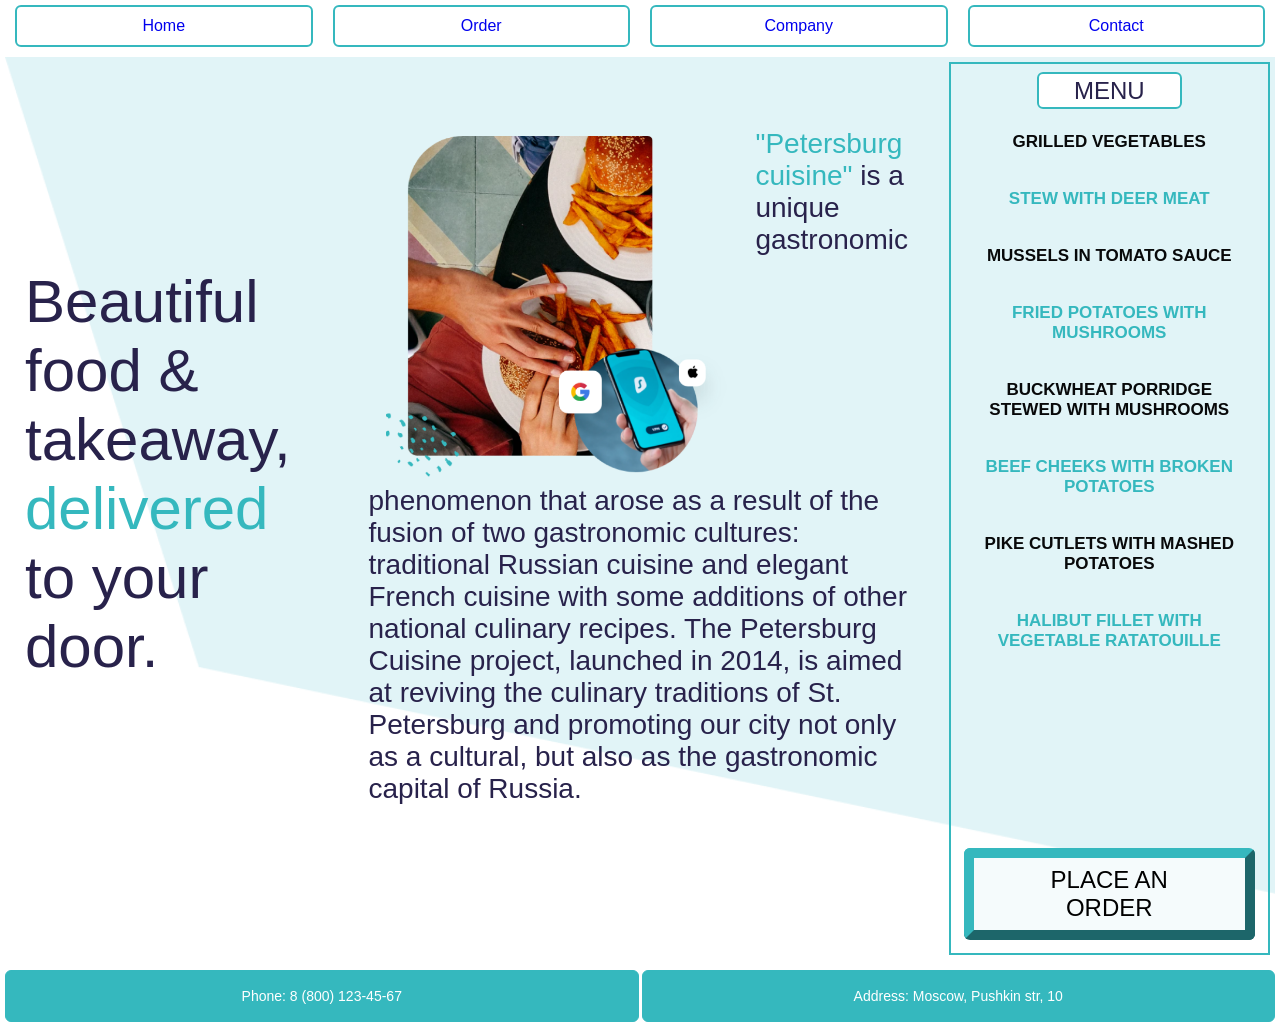
<file: Web/LR_5-6/index.html>
<!DOCTYPE html>
<html lang="en">
<head>
    <meta charset="UTF-8">
    <title>Доставка еды</title>
    <link rel="stylesheet" href="css/style.css">
    <link rel="preconnect" href="https://fonts.googleapis.com">
    <link rel="preconnect" href="https://fonts.gstatic.com" crossorigin>
    <link href="https://fonts.googleapis.com/css2?family=Inter:wght@300;400;500;600;700&display=swap" rel="stylesheet">
    <meta name="viewport" content="width=device-width, initial-scale=1">
</head>
<body>
    <div class="container">
      <div class="nav">
        <a class="btn"href="#">Home</a>
        <a class="btn"href="#">Order</a>
        <a class="btn"href="#">Company</a>
        <a class="btn"href="#">Contact</a>
      </div>

      <div class="content">
        <div class="left">
          <p>Beautiful food &#38; takeaway, <font color="#35B8BE">delivered</font> to your door.</p>
        </div>
        <div class="center">
          <p><img class="center img" src="images/IMAGE.png" alt="Вредная привычка" align="left"> <font color="#35B8BE">"Petersburg cuisine"</font>  is a unique gastronomic phenomenon that arose as a result of the fusion of two gastronomic cultures: traditional Russian cuisine and elegant French cuisine with some additions of other national culinary recipes. The Petersburg Cuisine project, launched in 2014, is aimed at reviving the culinary traditions of St. Petersburg and promoting our city not only as a cultural, but also as the gastronomic capital of Russia.</p>
        </div>

        <div class="right">
          <a class="menu" href="#">MENU</a>
          <p class="menu_poz">Grilled vegetables</p>
          <p class="menu_poz"><font color="#35B8BE">Stew with deer meat</font></p>
          <p class="menu_poz">Mussels in tomato sauce</p>
          <p class="menu_poz"><font color="#35B8BE">Fried potatoes with mushrooms</font></p>
          <p class="menu_poz">Buckwheat porridge stewed with mushrooms</p>
          <p class="menu_poz"><font color="#35B8BE">Beef cheeks with broken potatoes</font></p>
          <p class="menu_poz">Pike cutlets with mashed potatoes</p>
          <p class="menu_poz"><font color="#35B8BE">Halibut fillet with vegetable ratatouille</font></p>
          <button type="submit" class="button">PLACE AN ORDER</button>
        </div>
      </div>

      <div class="footer">
        <div class="phone">
          <p>Phone: 8 (800) 123-45-67</p>
        </div>

        <div class="address">
          <p>Address: Moscow, Pushkin str, 10</p>
        </div>
      </div>
</div>
</body>
</html>
</file>
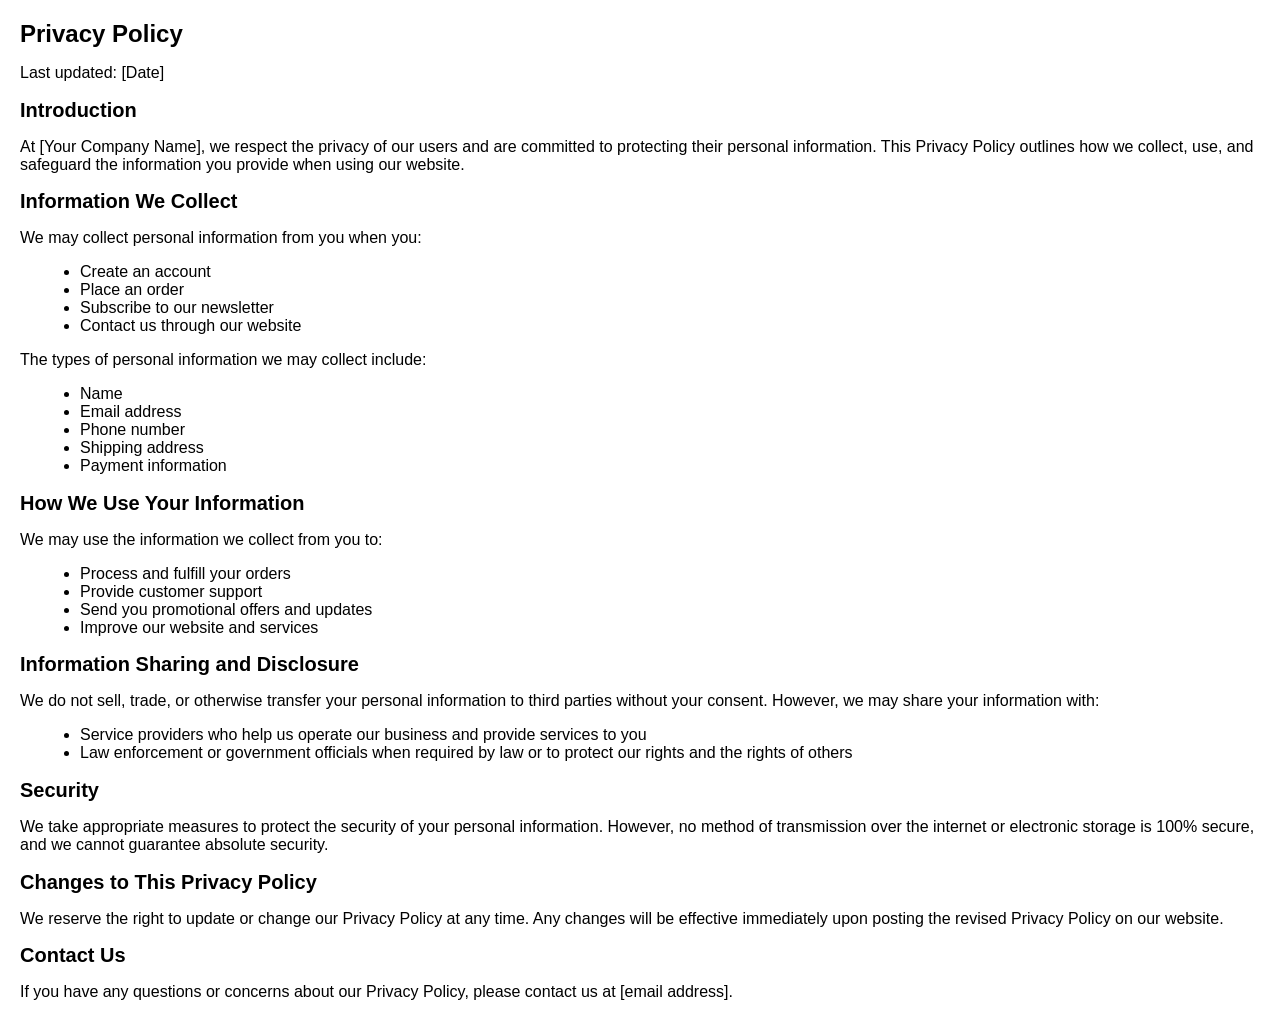
<file: food delivery/Сonfidentiality.html>
<!DOCTYPE html>
<html lang="en">
<head>
    <meta charset="UTF-8">
    <title>Privacy Policy</title>
    <style>
        body {
            font-family: Arial, sans-serif;
            margin: 20px;
        }
    h1 {
        font-size: 24px;
        margin-bottom: 10px;
    }

    h2 {
        font-size: 20px;
        margin-bottom: 10px;
    }

    p {
        margin-bottom: 10px;
    }

    ul {
        margin-bottom: 10px;
    }

    li {
        margin-left: 20px;
    }

    strong {
        font-weight: bold;
    }
</style>
</head>
<body>
    <h1>Privacy Policy</h1>
    <p>Last updated: [Date]</p>
<h2>Introduction</h2>
<p>At [Your Company Name], we respect the privacy of our users and are committed to protecting their personal information. This Privacy Policy outlines how we collect, use, and safeguard the information you provide when using our website.</p>

<h2>Information We Collect</h2>
<p>We may collect personal information from you when you:</p>
<ul>
    <li>Create an account</li>
    <li>Place an order</li>
    <li>Subscribe to our newsletter</li>
    <li>Contact us through our website</li>
</ul>
<p>The types of personal information we may collect include:</p>
<ul>
    <li>Name</li>
    <li>Email address</li>
    <li>Phone number</li>
    <li>Shipping address</li>
    <li>Payment information</li>
</ul>

<h2>How We Use Your Information</h2>
<p>We may use the information we collect from you to:</p>
<ul>
    <li>Process and fulfill your orders</li>
    <li>Provide customer support</li>
    <li>Send you promotional offers and updates</li>
    <li>Improve our website and services</li>
</ul>

<h2>Information Sharing and Disclosure</h2>
<p>We do not sell, trade, or otherwise transfer your personal information to third parties without your consent. However, we may share your information with:</p>
<ul>
    <li>Service providers who help us operate our business and provide services to you</li>
    <li>Law enforcement or government officials when required by law or to protect our rights and the rights of others</li>
</ul>

<h2>Security</h2>
<p>We take appropriate measures to protect the security of your personal information. However, no method of transmission over the internet or electronic storage is 100% secure, and we cannot guarantee absolute security.</p>

<h2>Changes to This Privacy Policy</h2>
<p>We reserve the right to update or change our Privacy Policy at any time. Any changes will be effective immediately upon posting the revised Privacy Policy on our website.</p>

<h2>Contact Us</h2>
<p>If you have any questions or concerns about our Privacy Policy, please contact us at [email address].</p>
</body>
</html>
</file>
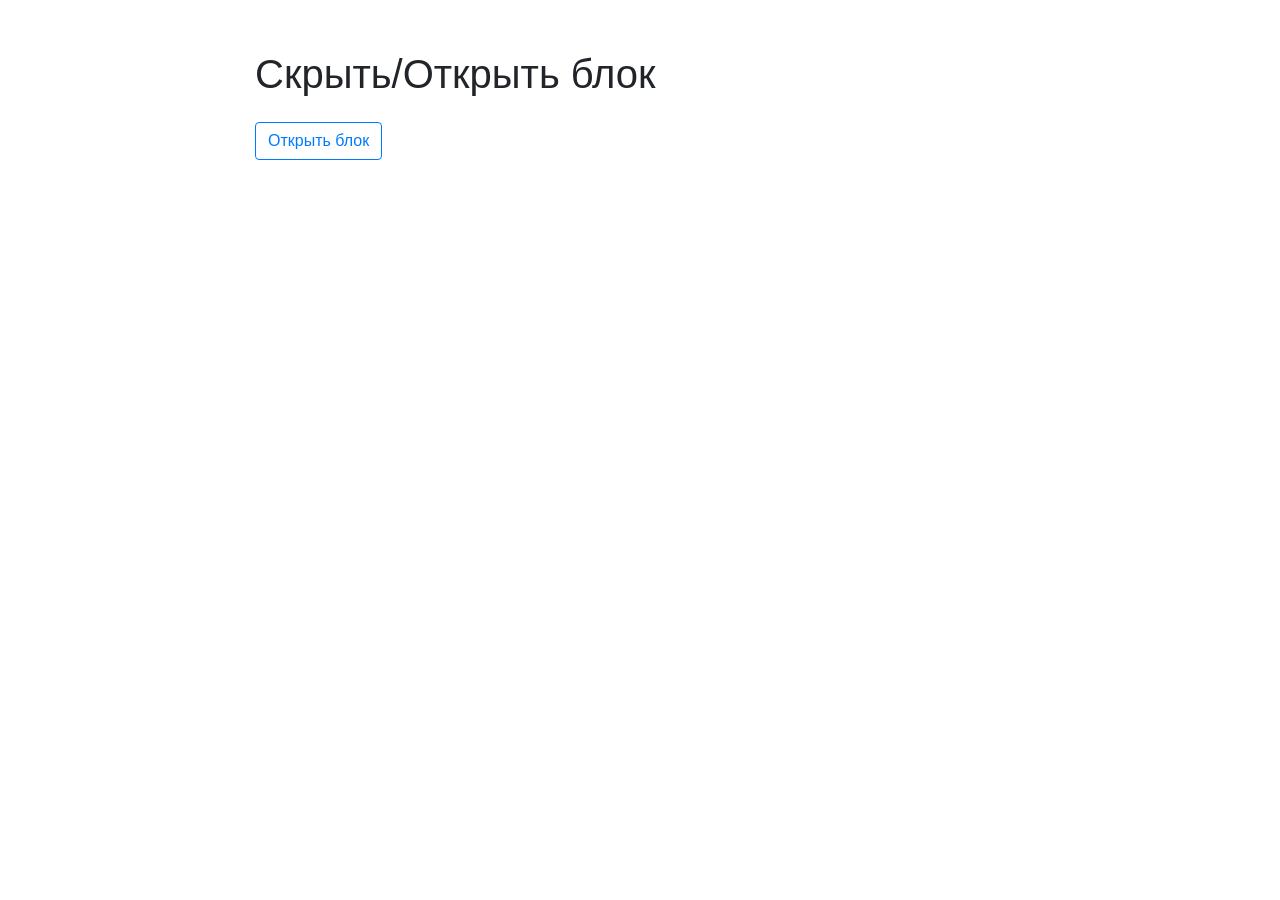
<file: js-for-html-code-start/01-show-hide-block.html>
<!DOCTYPE html>
<html lang="en">
    <head>
        <meta charset="UTF-8" />
        <meta name="viewport" content="width=device-width, initial-scale=1.0" />
        <title>Скрыть/Открыть блок - JS для верстальщика</title>
        <link rel="stylesheet" href="libs/bootstrap.css" />
        <link rel="stylesheet" href="css/main.css" />
    </head>
    <body>
        <h1 class="mb-4">Скрыть/Открыть блок</h1>

        <button class="btn btn-outline-primary mb-3" id="button" type="button">
            Открыть блок
        </button>

        <div class="card card-body content-hidden" id="content">
            Блок с контентом. Lorem ipsum dolor sit amet consectetur adipisicing
            elit. Distinctio, maiores nulla nesciunt labore optio minus
            quibusdam excepturi voluptate atque iusto eaque enim, quos
            consectetur aliquam quasi repellendus vel quis sequi.
        </div>

        <script src="./js/01-show-hide-block.js"></script>
    </body>
</html>
</file>
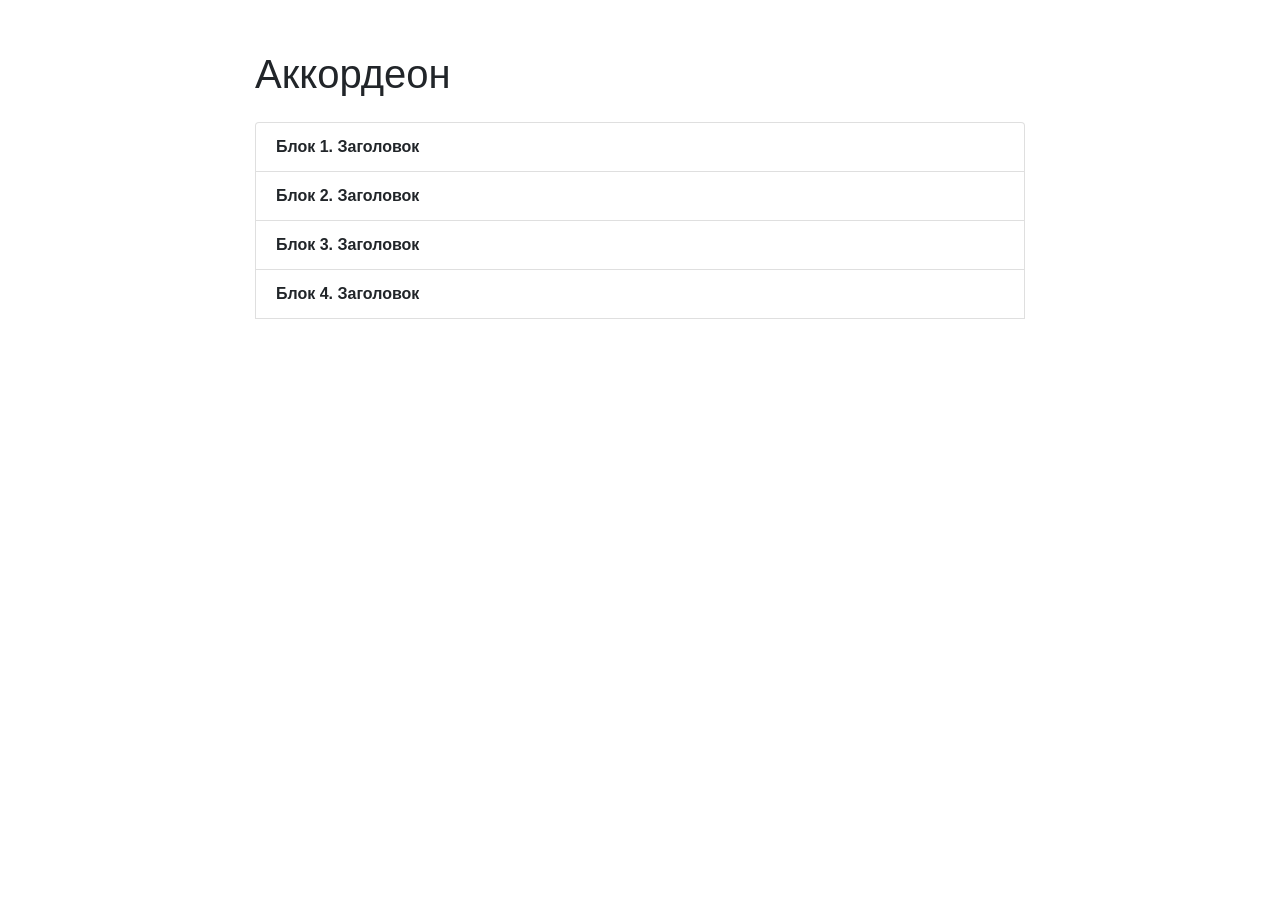
<file: js-for-html-code-start/02-accordeon.html>
<!DOCTYPE html>
<html lang="en">
	<head>
		<meta charset="UTF-8" />
		<meta name="viewport" content="width=device-width, initial-scale=1.0" />
		<title>Аккордеон - JS для верстальщика</title>
		<link rel="stylesheet" href="libs/bootstrap.css" />
		<link rel="stylesheet" href="css/main.css" />
	</head>

	<body>
		<h1 class="mb-4">Аккордеон</h1>

		<div class="list-group">
			<div class="list-group-item list-header" data-name="accordeon-title">
				Блок 1. Заголовок
			</div>
			<div class="list-group-item list-content hidden">
				<h5>Блок 1. Контент</h5>
				Lorem ipsum dolor sit amet consectetur adipisicing elit. Veritatis natus praesentium
				nulla illum mollitia unde quo reprehenderit deserunt, impedit eos nemo magnam soluta
				distinctio adipisci maxime tenetur voluptatem at qui.
			</div>

			<div class="list-group-item list-header" data-name="accordeon-title">
				Блок 2. Заголовок
			</div>
			<div class="list-group-item list-content hidden">
				<h5>Блок 2. Контент</h5>
				Lorem ipsum dolor sit amet consectetur adipisicing elit. Veritatis natus praesentium
				nulla illum mollitia unde quo reprehenderit deserunt, impedit eos nemo magnam soluta
				distinctio adipisci maxime tenetur voluptatem at qui.
			</div>

			<div class="list-group-item list-header" data-name="accordeon-title">
				Блок 3. Заголовок
			</div>
			<div class="list-group-item list-content hidden">
				<h5>Блок 3.Контент</h5>
				Lorem ipsum dolor sit amet consectetur adipisicing elit. Veritatis natus praesentium
				nulla illum mollitia unde quo reprehenderit deserunt, impedit eos nemo magnam soluta
				distinctio adipisci maxime tenetur voluptatem at qui.
			</div>

			<div class="list-group-item list-header" data-name="accordeon-title">
				Блок 4. Заголовок
			</div>
			<div class="list-group-item list-content hidden">
				<h5>Блок 4.Контент</h5>
				Lorem ipsum dolor sit amet consectetur adipisicing elit. Veritatis natus praesentium
				nulla illum mollitia unde quo reprehenderit deserunt, impedit eos nemo magnam soluta
				distinctio adipisci maxime tenetur voluptatem at qui.
			</div>
		</div>

		<script src="./js/02-accordeon.js"></script>
	</body>
</html>
</file>
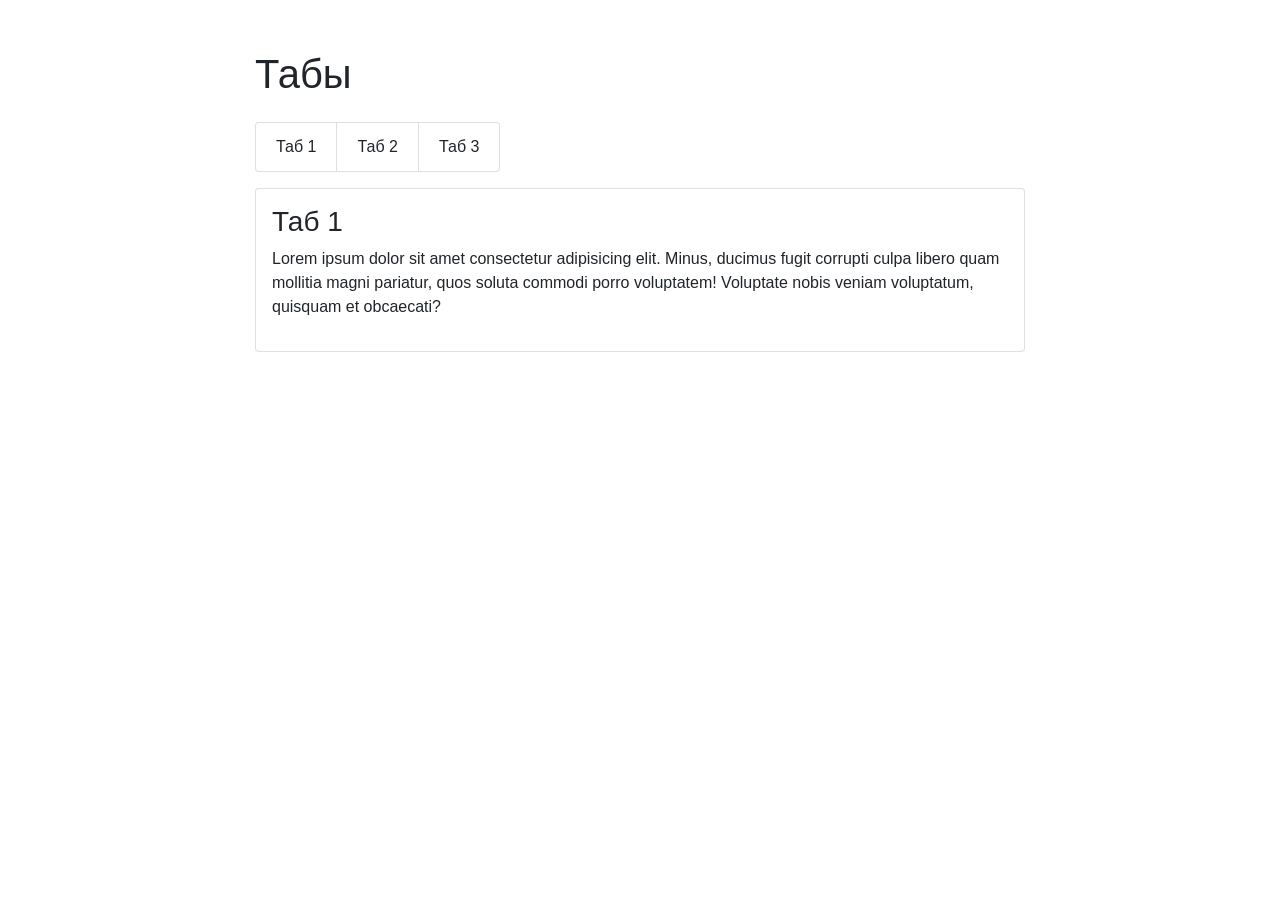
<file: js-for-html-code-start/03-tabs.html>
<!DOCTYPE html>
<html lang="en">
    <head>
        <meta charset="UTF-8" />
        <meta name="viewport" content="width=device-width, initial-scale=1.0" />
        <title>Табы - JS для верстальщика</title>
        <link rel="stylesheet" href="libs/bootstrap.css" />
        <link rel="stylesheet" href="css/main.css" />
    </head>

    <body>
        <h1 class="mb-4">Табы</h1>

        <ul class="list-group list-group-horizontal-xl mb-3">
            <li class="list-group-item" data-tab="tab-1">Таб 1</li>
            <li class="list-group-item" data-tab="tab-2">Таб 2</li>
            <li class="list-group-item" data-tab="tab-3">Таб 3</li>
        </ul>

        <div class="card p-3" data-tab-content id="tab-1">
            <h3>Таб 1</h3>
            <p>
                Lorem ipsum dolor sit amet consectetur adipisicing elit. Minus, ducimus fugit
                corrupti culpa libero quam mollitia magni pariatur, quos soluta commodi porro
                voluptatem! Voluptate nobis veniam voluptatum, quisquam et obcaecati?
            </p>
        </div>

        <div class="card p-3 hidden" data-tab-content id="tab-2">
            <h3>Таб 2</h3>
            <p>
                Lorem ipsum dolor sit amet consectetur adipisicing elit. Minus, ducimus fugit
                corrupti culpa libero quam mollitia magni pariatur, quos soluta commodi porro
                voluptatem! Voluptate nobis veniam voluptatum, quisquam et obcaecati?
            </p>
        </div>

        <div class="card p-3 hidden" data-tab-content id="tab-3">
            <h3>Таб 3</h3>
            <p>
                Lorem ipsum dolor sit amet consectetur adipisicing elit. Minus, ducimus fugit
                corrupti culpa libero quam mollitia magni pariatur, quos soluta commodi porro
                voluptatem! Voluptate nobis veniam voluptatum, quisquam et obcaecati?
            </p>
        </div>

        <script src="./js/03-tabs.js"></script>
    </body>
</html>
</file>
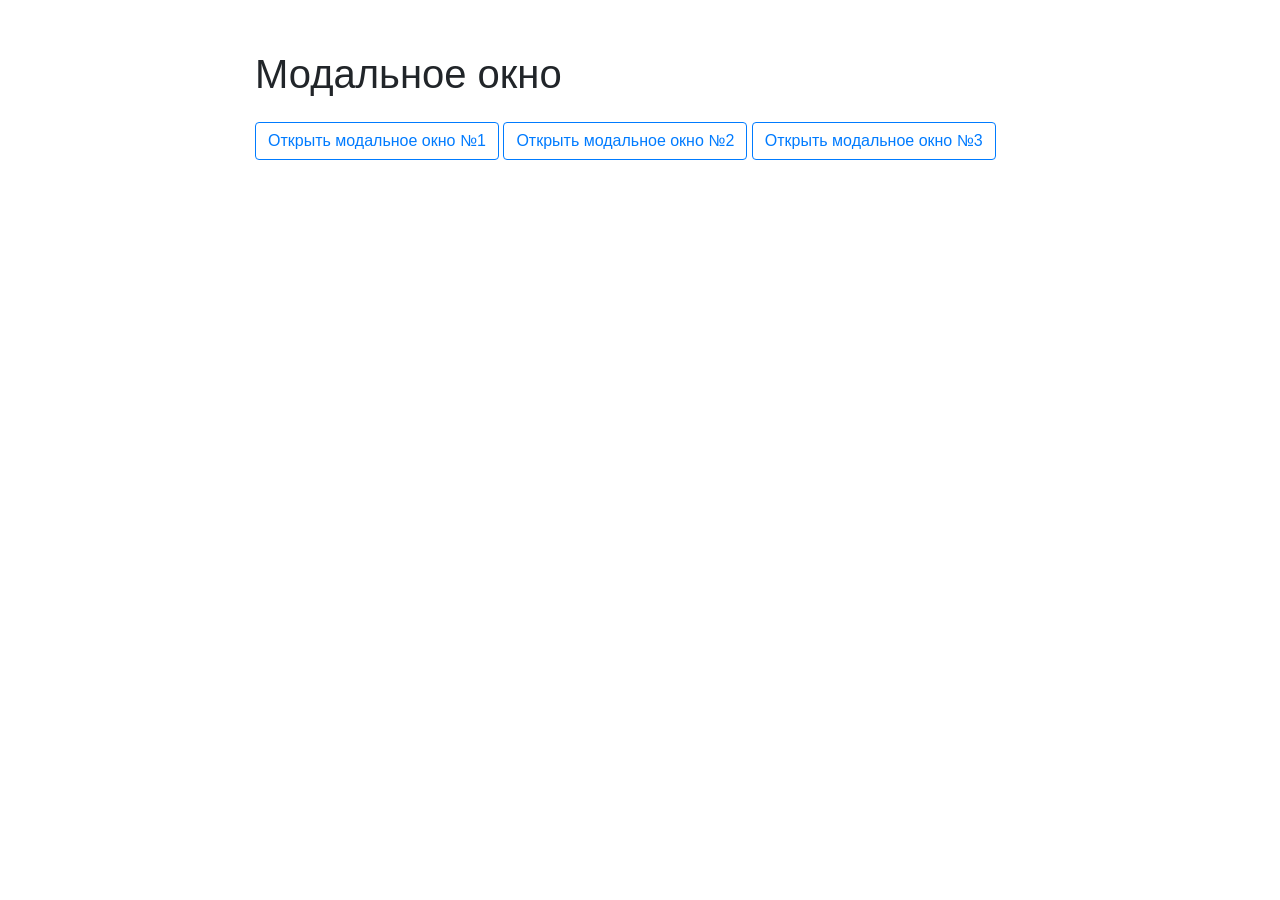
<file: js-for-html-code-start/04-modal.html>
<!DOCTYPE html>
<html lang="en">
    <head>
        <meta charset="UTF-8" />
        <meta name="viewport" content="width=device-width, initial-scale=1.0" />
        <title>JS для верстальщика</title>
        <link rel="stylesheet" href="libs/bootstrap.css" />
        <link rel="stylesheet" href="css/main.css" />
    </head>

    <body>
        <h1 class="mb-4">Модальное окно</h1>

        <button data-modal-button="modal-1" class="btn btn-outline-primary mb-1" type="button">
            Открыть модальное окно №1
        </button>

        <button data-modal-button="modal-2" class="btn btn-outline-primary mb-1" type="button">
            Открыть модальное окно №2
        </button>

        <button data-modal-button="modal-3" class="btn btn-outline-primary mb-1" type="button">
            Открыть модальное окно №3
        </button>

        <div id="modal-1" data-modal class="fade-block hidden">
            <div class="modal-window">
                <div class="card">
                    <div class="card-header">
                        Модальное окно №1
                    </div>
                    <div class="card-body">
                        <p>
                            Lorem ipsum dolor sit amet, consectetur adipiscing
                            elit. Integer posuere erat a ante.
                        </p>
                        <button
                            data-modal-close
                            type="button"
                            class="btn btn-dark"
                        >
                            Закрыть окно
                        </button>
                    </div>
                </div>
            </div>
        </div>

        <div id="modal-2" data-modal class="fade-block hidden">
            <div class="modal-window">
                <div class="card">
                    <div class="card-header">
                        Модальное окно №2
                    </div>
                    <div class="card-body">
                        <p>
                            Lorem ipsum dolor sit amet, consectetur adipiscing
                            elit. Integer posuere erat a ante.
                        </p>
                        <button
                            data-modal-close
                            type="button"
                            class="btn btn-dark"
                        >
                            Закрыть окно
                        </button>
                    </div>
                </div>
            </div>
        </div>

        <div id="modal-3" data-modal class="fade-block hidden">
            <div class="modal-window">
                <div class="card">
                    <div class="card-header">
                        Модальное окно №3
                    </div>
                    <div class="card-body">
                        <p>
                            Lorem ipsum dolor sit amet, consectetur adipiscing
                            elit. Integer posuere erat a ante.
                        </p>
                        <button
                            data-modal-close
                            type="button"
                            class="btn btn-dark"
                        >
                            Закрыть окно
                        </button>
                    </div>
                </div>
            </div>
        </div>


        <script src="./js/04-modal.js"></script>
    </body>
</html>
</file>
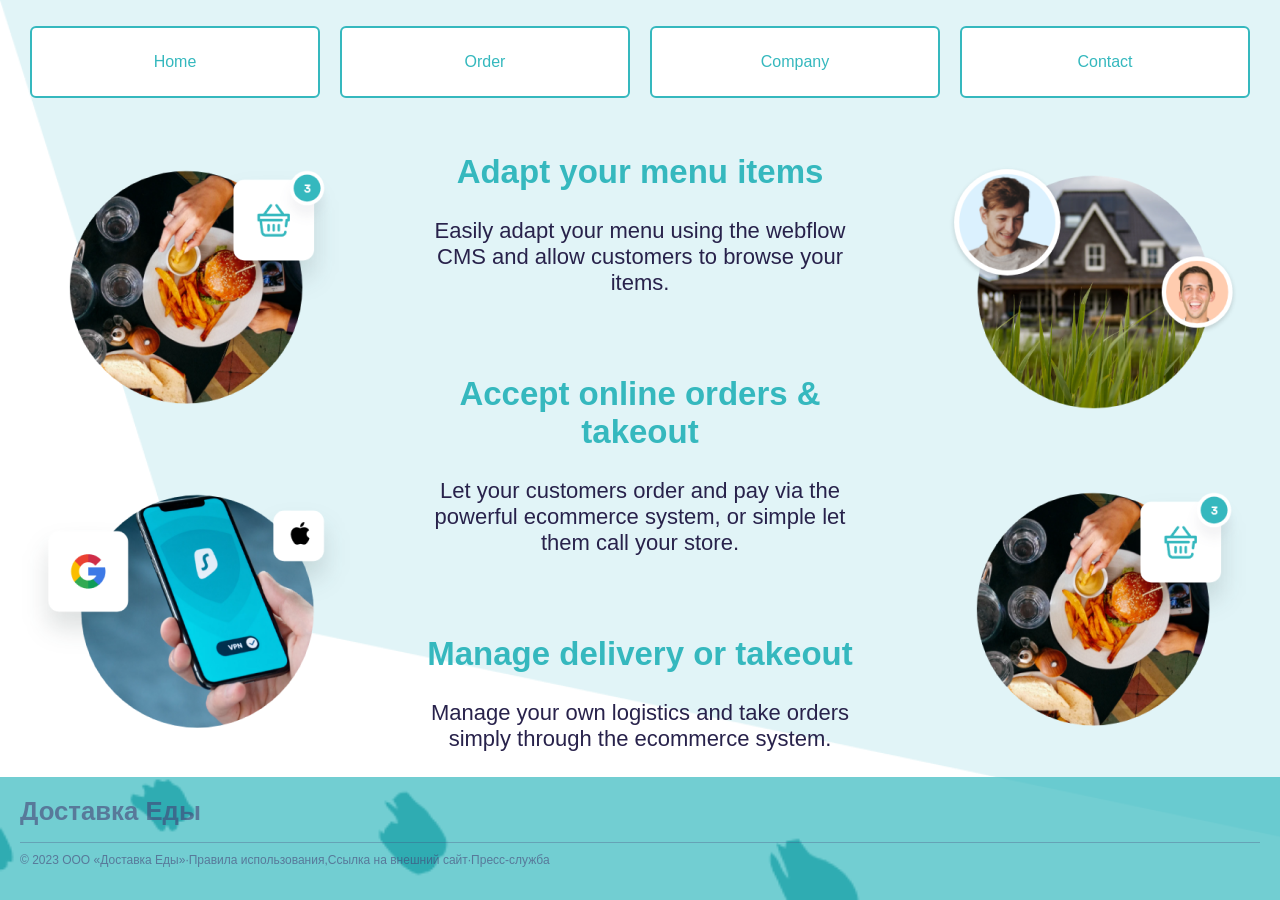
<file: Web/LR_5-6/grid1.html>
<!DOCTYPE html>
<html lang="en">
<head>
    <meta charset="UTF-8">
    <link rel="stylesheet" href="css/grid1_style.css">
    <link rel="preconnect" href="https://fonts.googleapis.com">
    <link rel="preconnect" href="https://fonts.gstatic.com" crossorigin>
    <link href="https://fonts.googleapis.com/css2?family=Inter:wght@300;400;500;600;700&display=swap" rel="stylesheet">
    <meta name="viewport" content="width=device-width, initial-scale=1">
    <title>Доставка еды</title>
</head>
<body>
   <div class="container">
    <nav class="nav">
        <a class="btn"href="#">Home</a>
        <a class="btn"href="#">Order</a>
        <a class="btn"href="#">Company</a>
        <a class="btn"href="#">Contact</a>
    </nav>
    <div class="photo_1">
        <img src="images/photo1.png" alt="photo1">
    </div>
    <article class="article">
        <h2 class="article_items">Adapt your menu items</h2>
        <p class="article_text">Easily adapt your menu using the webflow CMS and allow customers to browse your items.</p>
        <br>
        <br>
        <h2 class="article_items">Accept online orders &#38; takeout</h2>
        <p class="article_text">Let your customers order and pay via the powerful ecommerce system, or simple let them call your store.</p>
        <br>
        <br>
        <h2 class="article_items">Manage delivery or takeout</h2>
        <p class="article_text">Manage your own logistics and take orders simply through the ecommerce system.</p>
    </article>
    <div class="photo_3"><img src="images/photo3.png" alt="photo3"></div>
    <div class="photo_2"><img src="images/photo2.png" alt="photo2"></div>
    <div class="photo_4"><img src="images/photo4.png" alt="photo4"></div>
    <footer class="contacts">
    <h3 class="footer_name">Доставка Еды</h3>
    <br>
    <hr class="hr-line">
    <p class="footer_name_2">© 2023 ООО «Доставка Еды»·Правила использования,Ссылка на внешний сайт·Пресс-служба</p>
    </footer>
    </div>
</body>
</html>
</file>
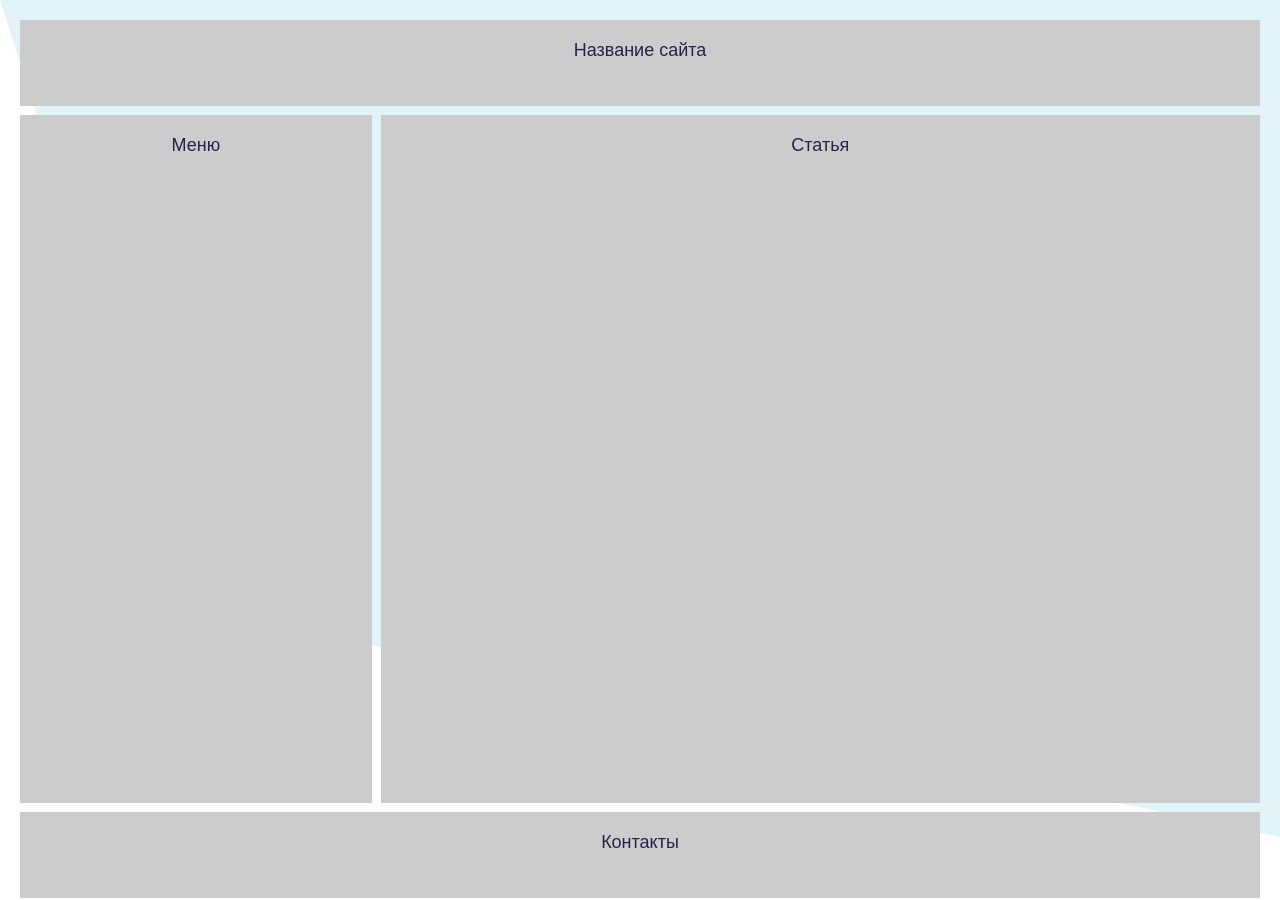
<file: Web/LR_5-6/grid2.html>
<!DOCTYPE html>
<html lang="en">
<head>
    <meta charset="UTF-8">
    <link rel="stylesheet" href="css/grid2_style.css">
    <link rel="preconnect" href="https://fonts.googleapis.com">
    <link rel="preconnect" href="https://fonts.gstatic.com" crossorigin>
    <link href="https://fonts.googleapis.com/css2?family=Inter:wght@300;400;500;600;700&display=swap" rel="stylesheet">
    <meta name="viewport" content="width=device-width, initial-scale=1">
    <title>Document</title>
</head>
<body>
   <div class="container">
        <header class="header">Название сайта</header>
        <menu class="menu">Меню</menu>
        <article class="article">Статья</article>
        <footer class="footer">Контакты</footer>
    </div>
</body>
</html>
</file>
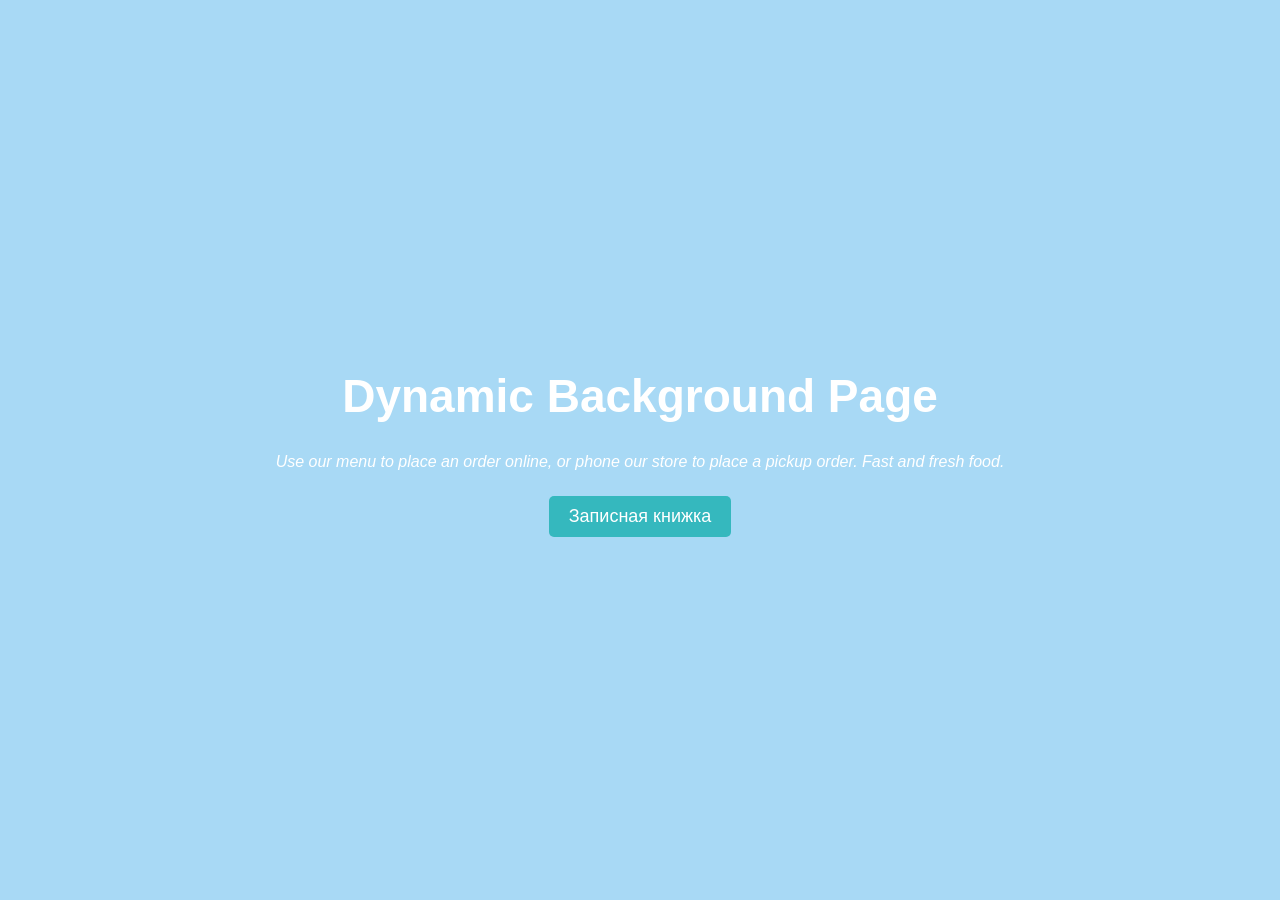
<file: Web/LR_8/weather.html>
<!DOCTYPE html>
<html lang="en">
<head>
  <meta charset="UTF-8">
  <meta name="viewport" content="width=device-width, initial-scale=1.0">
  <link rel="stylesheet" href="weather_style.css">
  <link rel="preconnect" href="https://fonts.googleapis.com">
  <link rel="preconnect" href="https://fonts.gstatic.com" crossorigin>
  <link href="https://fonts.googleapis.com/css2?family=Inter:wght@300;400;500;600;700&display=swap" rel="stylesheet">
    <meta name="viewport" content="width=device-width, initial-scale=1">
  <title>Dynamic Background and Address Book</title>
</head>
<body>
  <div class="container">
    <h1>Dynamic Background Page</h1>
    <div class="header__inner">Use our menu to place an order online, or phone our store to place a pickup order. Fast and fresh food.</div>
    <button class="button">Записная книжка</button>
    <table class="address-book">
      <tr>
        <th>Фамилия и Имя</th>
        <td></td>
      </tr>
      <tr>
        <td><a href="#" class="person-link">Иванов Иван</a></td>
        <td></td>
      </tr>
      <tr>
        <td><a href="#" class="person-link">Петров Петр</a></td>
        <td></td>
      </tr>
    </table>
  </div>

  <script src="weather_move.js"></script>
</body>
</html>
</file>
<file: Web/LR_5-6/css/style.css>
body{
    margin: 5px;
    font-family: 'Roboto', sans-serif;
    font-size: 14px;
    color: #28224B;
}

.container {
    display: flex;
    flex-direction: column;
    height: 99vh;

}


/*Навигация*/

.nav {
    display: flex;
    justify-content: space-between;
    align-items: center;

}

.nav a {
    flex: 1;
    font-size: 16px;
    text-align: center;
    border: solid;
    border-width: 2px;
    padding: 10px 35px;
    margin-left: 20px;
    text-decoration: none;
    font-weight: 400;
    border-radius: 6px;
    border-color: #35B8BE;
}

.nav a:first-child{
    margin-left: 10px;
}

.nav a:last-child{
    margin-right: 10px;
}

.btn{
    background-color: #fff;
    transition: background .3s linear;
}

.btn:hover{
    background-color: #35B8BE;
    color: #fff;
}


/*Контент*/

.content {
    display: flex;
    flex: 1;
    margin: 10px 0;
    padding: 5px;
    background: url("../images/BG%20Shape.png") no-repeat;
    background-size: cover;

}

.left{
    flex: 1;
    padding: 15px;
    margin-top: 130px;
    border-color: #28224B;
    font-size: 60px;
    /*  border: solid;*/
    /*  border-width: 1px;*/
}

.center {
    flex: 2;
    padding: 8px;
    margin: 0 9px;
    position: relative;
    border-color: #28224B;
    font-size: 28px;
    /*
    border: solid;
    border-width: 1px;
    */
}

.center img {
    max-width: 65%;
    height: auto;
}

.center p {
    position: absolute;
    top: 38px;
    right: 0;
    bottom: 0;
    margin: 0;
    padding: 1em;
}

.right {
    flex: 1;
    padding: 13px;
    border: solid;
    border-width: 2px;
    border-color: #35B8BE;
    color: #08090A;
    text-align: center;
    font-size: 17px;
}

.menu{
    font-size: 24px;
    color: #28224B;
    text-decoration: none;
    padding: 3px 35px;
    border: solid;
    border-width: 2px;
    border-color: #35B8BE;
    border-radius: 6px;
    background-color: #fff;
    transition: background .3s linear;
}

.menu:hover{
    background-color: #35B8BE;
    color:#fff;
}

.button{
    margin-top: 170px;
    font-size: 24px;
    cursor: pointer;
    border-color: #35B8BE;
    border-radius: 6px;
    border-width: 10px;
    background-color: #F5FBFC;
    padding: 8px 35px;
    text-decoration: none;
    transition: background .3s linear;
}

button:hover{
    background-color: #35B8BE;
    color:#F5FBFC;
    border-color: #cdf2f2;
}

.menu_poz{
    padding: 10px;
    text-transform: uppercase;
    font-weight: 700;
}


/*Подвал*/

.footer {
    display: flex;
    justify-content: space-between;
    align-items: center;
}

.phone{
    flex: 1;
    padding: 3px 70px;
    text-align: center;
    border: solid;
    border-width: 1px;
    border-color: #35B8BE;
    border-radius: 6px;
    background-color: #35B8BE;
    color: #FFF;
    transition: background .3s linear;
}

.phone:hover{
    background-color: #fff;
    color:#28224B;
    font-weight: 700;
}

.address {
    flex: 1;
    padding: 3px 70px;
    text-align: center;
    border: solid;
    border-width: 1px;
    border-color: #35B8BE;
    border-radius: 6px;
    background-color: #35B8BE;
    color: #FFF;
    margin-left: 3px;
    transition: background .3s linear;
}

.address:hover{
    background-color: #fff;
    color:#28224B;
    font-weight: 700;
}



/*МегаАдаптация*/

@media (max-width: 800px) {
  .nav {
    flex-direction: column;
    align-items: center;
    padding: 1em;
}

  .nav a {
    flex: none;
    margin: 0.5em 0;
    width: 90%;
    font-size: 18px;
}

  .nav a:first-child{
    margin-left: 0px;
}

  .nav a:last-child{
    margin-right: 0px;
}

  .content {
    flex-direction: column;
}

  .left{
    flex: none;
    width: 95%;
    padding: 1em;
    margin: 0;
}

  .center, .right {
    flex: none;
    width: 95%;
    padding: 1em;
    font-size: 20px;
}

  .center img {
    min-width: 200px;
    height: auto;
}

  .center p {
    position: static;
    margin: 1em 0;
    padding: 0;
}

  .footer {
    padding: 1em;
}

  .phone, .address{
    width: 50%;
    height: 90%;
    text-align: center;
    padding: 3px 20px;
}

}
</file>
<file: js-for-html-code-start/css/main.css>
body {
    max-width: 800px;
    margin: 0 auto;
    padding: 50px 15px;
}

.list-header {
    font-weight: 700;
}

.list-content {
    background-color: rgb(216, 246, 239);
}

.fade-block {
    position: absolute;
    top: 0;
    left: 0;
    right: 0;
    bottom: 0;
    background-color: rgba(8, 112, 32, 0.69);
}

.modal-window {
    position: absolute;
    left: 50%;
    top: 50%;
    transform: translate(-50%, -50%);
}

.content-hidden {
    display: none;
}

.hidden {
    display: none;
}

[data-name], [data-tab] {
    cursor: pointer;
}
</file>
<file: Web/LR_5-6/css/grid1_style.css>
*,
*:before,
*:after {
  box-sizing: border-box;
  padding: 0;
  margin: 0;
}

body{
    font-family: 'Roboto', sans-serif;
    font-size: 18px;
    color: #28224B;
}

.container{
    display: grid;
    grid-template-columns: 1fr 2fr 1fr;
    grid-template-rows: 1fr 2.5fr 2.5fr 1fr;
    grid-gap: 9px;
    height: 100vh;
    width: 100vw;
    background: url("../images/BG%20Shape.png") no-repeat;
    background-size: cover;
}

nav, article, .photo_1, .photo_2, .photo_3, .photo_4{
 padding: 20px;
 font-size: 22px;
/* background: #fff;*/
 text-align: center;
 }

footer{
 padding: 20px;
 font-size: 22px;
 background: url("../images/footer.png") no-repeat;
 background-size: cover;
 text-align: center;
 background-position: bottom;
}

.nav{
 display: flex;
 grid-row-start: 1;
 grid-column-start: 1;
 grid-column-end: 4;
 justify-content: space-between;
 align-items: center;
}

.nav a {
    flex: 1;
    font-size: 16px;
    text-align: center;
    border: solid;
    border-width: 2px;
    padding: 25px 35px;
    margin-left: 20px;
    text-decoration: none;
    font-weight: 400;
    border-radius: 6px;
    border-color: #35B8BE;
}

.nav a:first-child{
    margin-left: 10px;
}

.nav a:last-child{
    margin-right: 10px;
}

.btn{
    background-color: #fff;
    color: #35B8BE;
    transition: background .3s linear;
}

.btn:hover{
    background-color: #35B8BE;
    color: #fff;
}


.photo_1{
 grid-row-start: 2;
 grid-column-start: 1;
}

.article{
 grid-row-start: 2;
 grid-row-end: 4;
 grid-column-start: 2;
}

.article_items{
    color: #35B8BE;
}

.article_text{
    padding: 15px;
    margin: 12px;
}

.photo_3{
 grid-row-start: 2;
 grid-column-start: 3;
}

.photo_2{
 grid-row-start: 3;
 grid-column-start: 1;
}

.photo_4{
 grid-row-start: 3;
 grid-column-start: 3;
}

.contacts{
 grid-row-start: 4;
 grid-column-start: 1;
 grid-column-end: 4;
}

.footer_name{
    text-align: left;
    color: rgba(69, 61, 113, 0.58);
}

.footer_name_2{
    text-align: left;
    color: rgba(69, 61, 113, 0.58);
    font-size: 12px;
}

.hr-line {
    margin-top: -10px;
    margin-bottom: 10px;
    padding: 0;
    height: 0;
    border: none;
    border-top: 1px solid rgba(69, 61, 113, 0.29);
}


@media (max-width: 1210px) {

.container{
    grid-template-columns: 1fr 1fr;
    grid-template-rows: 1fr 1fr;
}


.nav {
    flex-direction: column;
    align-items: center;
    padding: 1em;
    grid-column-start: 1;
    grid-column-end: 3;
}

.nav a {
    flex: none;
    margin: 0.5em 0;
    padding: 10px 35px;
    width: 90%;
    font-size: 18px;
}

.nav a:first-child{
    margin-left: 0px;
}

.nav a:last-child{
    margin-right: 0px;
}


 .photo_1{
     grid-row-start: 2;
     grid-column-start: 1;
}

 .photo_2{
     grid-row-start: 2;
     grid-column-start: 2;
}

.article{
     grid-row-start: 3;
     grid-column-start: 1;
     grid-column-end: 3;
}

.article_text, article_text{
    text-align: center;
}

.photo_3{
     grid-row-start: 4;
     grid-column-start: 1;
}

.photo_4{
     grid-row-start: 4;
     grid-column-start: 2;
}

.contacts{
     grid-row-start: 5;
     grid-column-start: 1;
     grid-column-end: 3;
}
}



@media (max-width: 900px) {

.container{
    grid-template-columns: 1fr 1fr;
    grid-template-rows: 1fr 1fr;
}


.nav {
    flex-direction: column;
    align-items: center;
    padding: 1em;
    grid-column-start: 1;
    grid-column-end: 3;
}

.nav a {
    flex: none;
    margin: 0.5em 0;
    padding: 10px 35px;
    width: 90%;
    font-size: 18px;
}

.nav a:first-child{
    margin-left: 0px;
}

.nav a:last-child{
    margin-right: 0px;
}

 .photo_1{
     grid-row-start: 2;
     grid-column-start: 1;
}

 .photo_2{
     grid-row-start: 2;
     grid-column-start: 2;
}

.article{
     grid-row-start: 3;
     grid-column-start: 1;
     grid-column-end: 3;
}

.article_text, article_text{
    text-align: center;
}

.photo_3{
     grid-row-start: 4;
     grid-column-start: 1;
}

.photo_4{
     grid-row-start: 4;
     grid-column-start: 2;
}

.contacts{
     grid-row-start: 5;
     grid-column-start: 1;
     grid-column-end: 3;
}
}



@media (max-width: 699px) {

.container{
    grid-template-columns: 1fr;
    grid-template-rows: 1fr;
}

.nav {
    flex-direction: column;
    align-items: center;
    padding: 1em;
    grid-row-start: 1;
    grid-column-start: 1;
}

.nav a {
    flex: none;
    margin: 0.5em 0;
    padding: 10px 35px;
    width: 90%;
    font-size: 18px;
}

 .photo_1{
     grid-row-start: 2;
     grid-column-start: 1;
     text-align: left;
}

 .photo_2{
     grid-row-start: 3;
     grid-column-start: 1;
      text-align: right;
}

.article{
     grid-row-start: 4;
     grid-column-start: 1;
}

.photo_3{
     grid-row-start: 5;
     grid-column-start: 1;
     text-align: right;
}

.photo_4{
     grid-row-start: 6;
     grid-column-start: 1;
     text-align: left;
}

.contacts{
     grid-row-start: 7;
     grid-column-start: 1;
}
}
</file>
<file: Web/LR_5-6/css/grid2_style.css>
*,
*:before,
*:after {
  box-sizing: border-box;
  padding: 0;
  margin: 0;
}

body{
    font-family: 'Roboto', sans-serif;
    font-size: 18px;
    color: #28224B;
}

.container{
    display: grid;
    grid-template-areas:
     "header header"
     "menu article"
     "footer footer";
    grid-template-rows: 10% 80% 10%;
    grid-template-columns: 1fr 2.5fr;
    grid-gap: 9px;
    height: 100vh;
    width: 100vw;
    background: url("../images/BG%20Shape.png") no-repeat;
    background-size: cover;
    text-align: center;
}

header, footer, menu, article, div {
 padding: 20px;
 background: #ccc;
 }

 .header {
 grid-area: header;
 }

 .menu {
 grid-area: menu;
 }

 .article {
 grid-area: article;
 }

.footer {
 grid-area: footer;
 }

@media (max-width: 700px){
    .container{
    display: grid;
    grid-template-areas:
    "header"
    "menu"
    "article"
    "footer";
    grid-template-rows: 10% 30% 50% 10%;
    grid-template-columns: 1fr;
    grid-gap: 9px;
    height: 100vh;
    width: 100vw;
    background: url("../images/BG%20Shape.png") no-repeat;
    background-size: cover;
    text-align: center;
}

}
</file>
<file: Web/LR_8/weather_style.css>
body {
  margin: 0;
  background-color: #fff;
  color: #000;
  font-family: 'Roboto', sans-serif;
  transition: background-color 0.5s;
}

.container {
  display: flex;
  flex-direction: column;
  align-items: center;
  justify-content: center;
  height: 100vh;
  text-align: center;
}

h1 {
  color: #fff;
  font-size: 46px;
}

.header__inner{
    color: #fff;
    font-style: oblique;
}

button {
  margin: 25px 0;
  padding: 10px 20px;
  font-size: 18px;
  color: #fff;
  background-color: #35B8BE;
  border: none;
  border-radius: 5px;
  cursor: pointer;
  transition: background-color 0.3s;
}

.address-book {
  display: none;
  margin-top: 20px;
  border-collapse: collapse;
  text-align: left;
  width: 300px;
}

.address-book th, .address-book td {
  padding: 10px;
  border-bottom: 1px solid #ddd;
}

.address-book th {
  background-color: #35B8BE;
  color: #fff;
}

.address-book a {
  color: #35B8BE;
  text-decoration: none;
}
</file>
